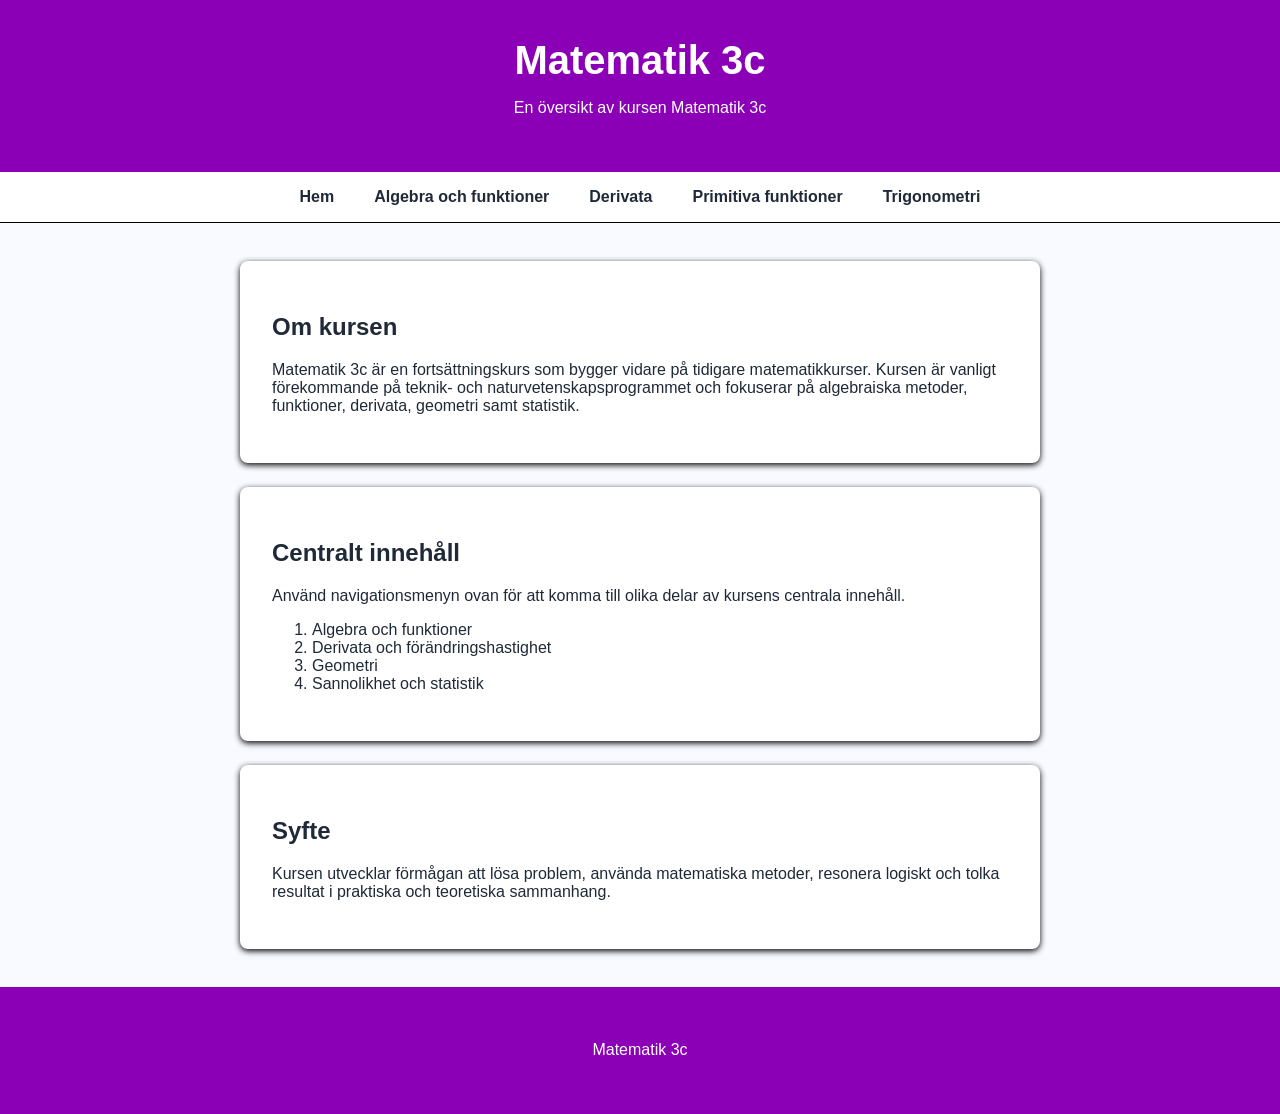
<file: index.html>
<!doctype html>
<html lang="sv">
  <head>
    <meta charset="UTF-8" />
    <meta name="viewport" content="width=device-width, initial-scale=1.0" />
    <title>Matematik 3c</title>
    <link rel="stylesheet" href="style.css" />
  </head>
  <body>
    <header>
      <h1>Matematik 3c</h1>
      <p>En översikt av kursen Matematik 3c</p>
    </header>

    <nav>
      <ul>
        <li><a href="index.html">Hem</a></li>
        <li><a href="algebra.html">Algebra och funktioner</a></li>
        <li><a href="derivata.html">Derivata</a></li>
        <li><a href="primitivafunktioner.html">Primitiva funktioner</a></li>
        <li><a href="trigonometri.html">Trigonometri</a></li>
      </ul>
    </nav>

    <main>
      <section>
        <h2>Om kursen</h2>
        <p>
          Matematik 3c är en fortsättningskurs som bygger vidare på tidigare
          matematikkurser. Kursen är vanligt förekommande på teknik- och
          naturvetenskapsprogrammet och fokuserar på algebraiska metoder,
          funktioner, derivata, geometri samt statistik.
        </p>
      </section>

      <section>
        <h2>Centralt innehåll</h2>
        <p>
          Använd navigationsmenyn ovan för att komma till olika delar av kursens
          centrala innehåll.
        </p>
        <ol>
          <li>Algebra och funktioner</li>
          <li>Derivata och förändringshastighet</li>
          <li>Geometri</li>
          <li>Sannolikhet och statistik</li>
        </ol>
      </section>

      <section>
        <h2>Syfte</h2>
        <p>
          Kursen utvecklar förmågan att lösa problem, använda matematiska
          metoder, resonera logiskt och tolka resultat i praktiska och
          teoretiska sammanhang.
        </p>
      </section>
    </main>

    <footer>
      <p>Matematik 3c</p>
    </footer>
  </body>
</html>
</file>
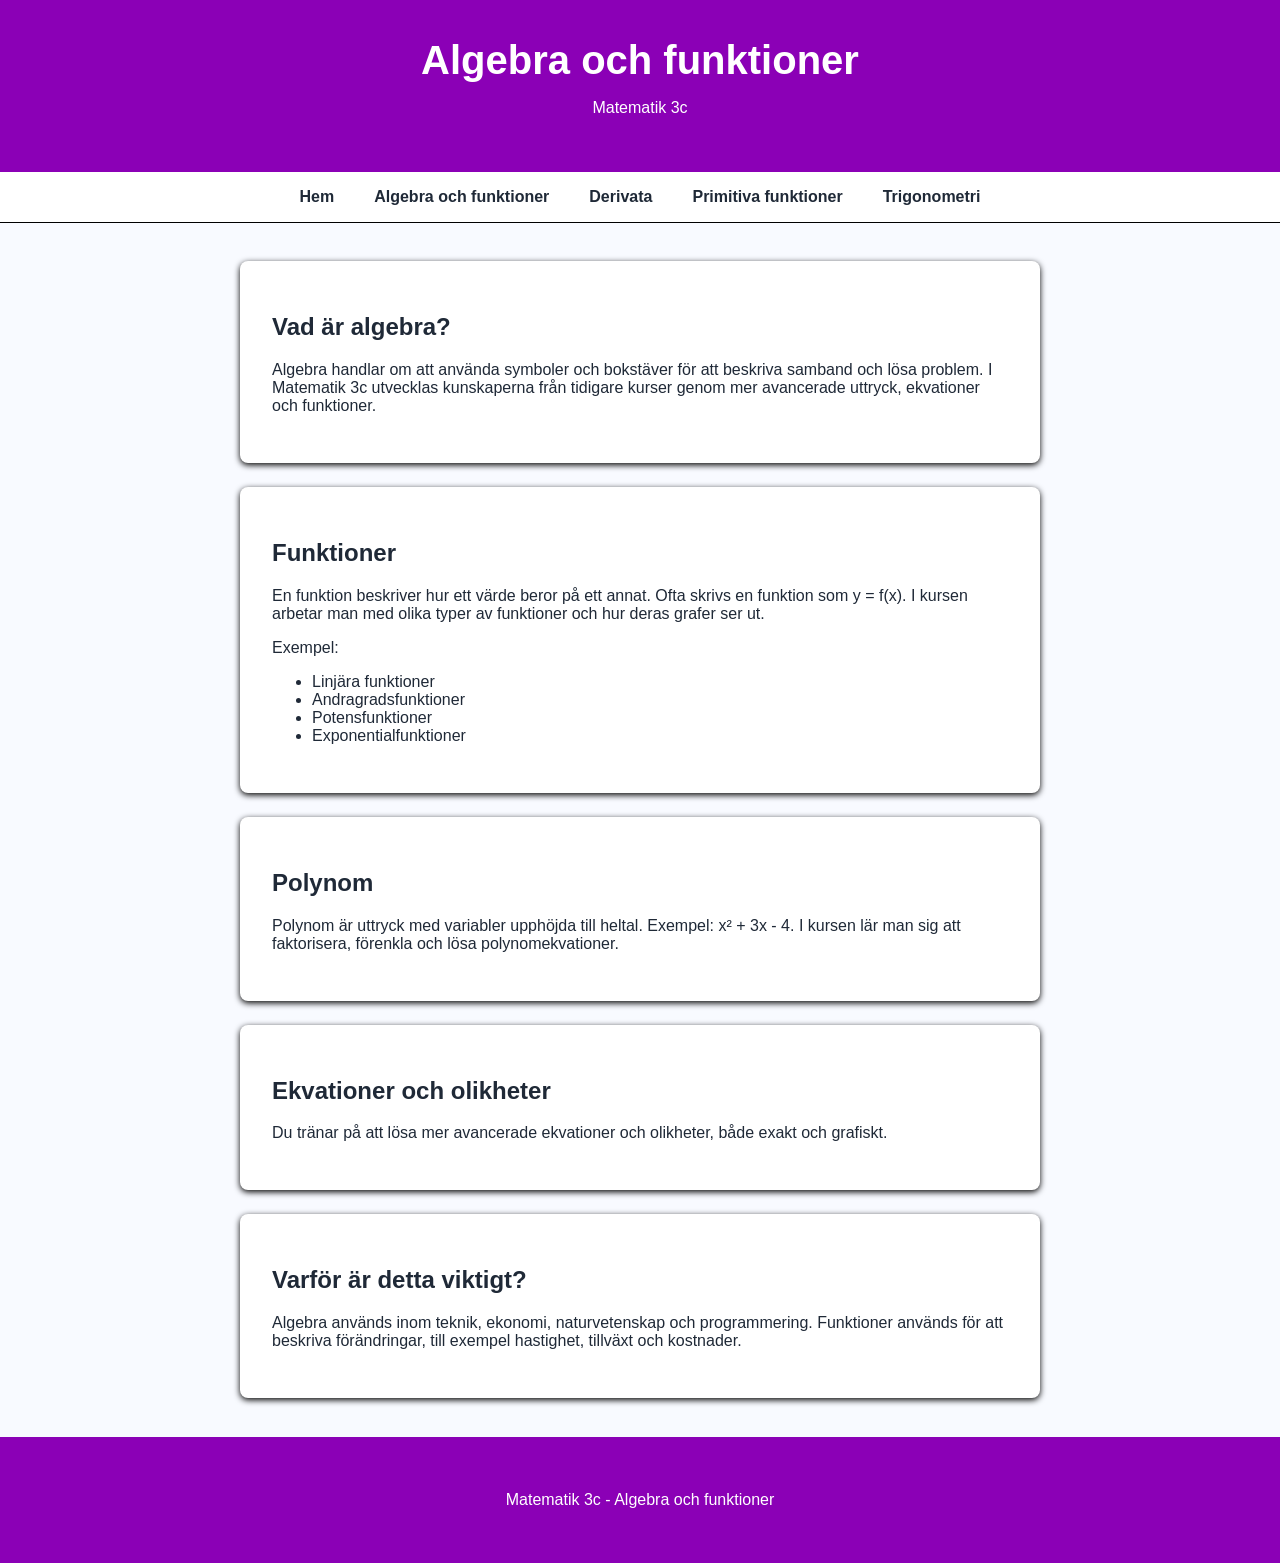
<file: algebra.html>
<!doctype html>
<html lang="sv">
  <head>
    <meta charset="UTF-8" />
    <meta name="viewport" content="width=device-width, initial-scale=1.0" />
    <title>Algebra och funktioner</title>
    <link rel="stylesheet" href="style.css" />
  </head>
  <body>
    <header>
      <h1>Algebra och funktioner</h1>
      <p>Matematik 3c</p>
    </header>

    <nav>
      <ul>
        <li><a href="index.html">Hem</a></li>
        <li><a href="algebra.html">Algebra och funktioner</a></li>
        <li><a href="derivata.html">Derivata</a></li>
        <li><a href="primitivafunktioner.html">Primitiva funktioner</a></li>
        <li><a href="trigonometri.html">Trigonometri</a></li>
      </ul>
    </nav>

    <main>
      <section>
        <h2>Vad är algebra?</h2>
        <p>
          Algebra handlar om att använda symboler och bokstäver för att beskriva
          samband och lösa problem. I Matematik 3c utvecklas kunskaperna från
          tidigare kurser genom mer avancerade uttryck, ekvationer och
          funktioner.
        </p>
      </section>

      <section>
        <h2>Funktioner</h2>
        <p>
          En funktion beskriver hur ett värde beror på ett annat. Ofta skrivs en
          funktion som y = f(x). I kursen arbetar man med olika typer av
          funktioner och hur deras grafer ser ut.
        </p>
        <p>Exempel:</p>
        <ul>
          <li>Linjära funktioner</li>
          <li>Andragradsfunktioner</li>
          <li>Potensfunktioner</li>
          <li>Exponentialfunktioner</li>
        </ul>
      </section>

      <section>
        <h2>Polynom</h2>
        <p>
          Polynom är uttryck med variabler upphöjda till heltal. Exempel: x² +
          3x - 4. I kursen lär man sig att faktorisera, förenkla och lösa
          polynomekvationer.
        </p>
      </section>

      <section>
        <h2>Ekvationer och olikheter</h2>
        <p>
          Du tränar på att lösa mer avancerade ekvationer och olikheter, både
          exakt och grafiskt.
        </p>
      </section>

      <section>
        <h2>Varför är detta viktigt?</h2>
        <p>
          Algebra används inom teknik, ekonomi, naturvetenskap och
          programmering. Funktioner används för att beskriva förändringar, till
          exempel hastighet, tillväxt och kostnader.
        </p>
      </section>
    </main>

    <footer>
      <p>Matematik 3c - Algebra och funktioner</p>
    </footer>
  </body>
</html>
</file>
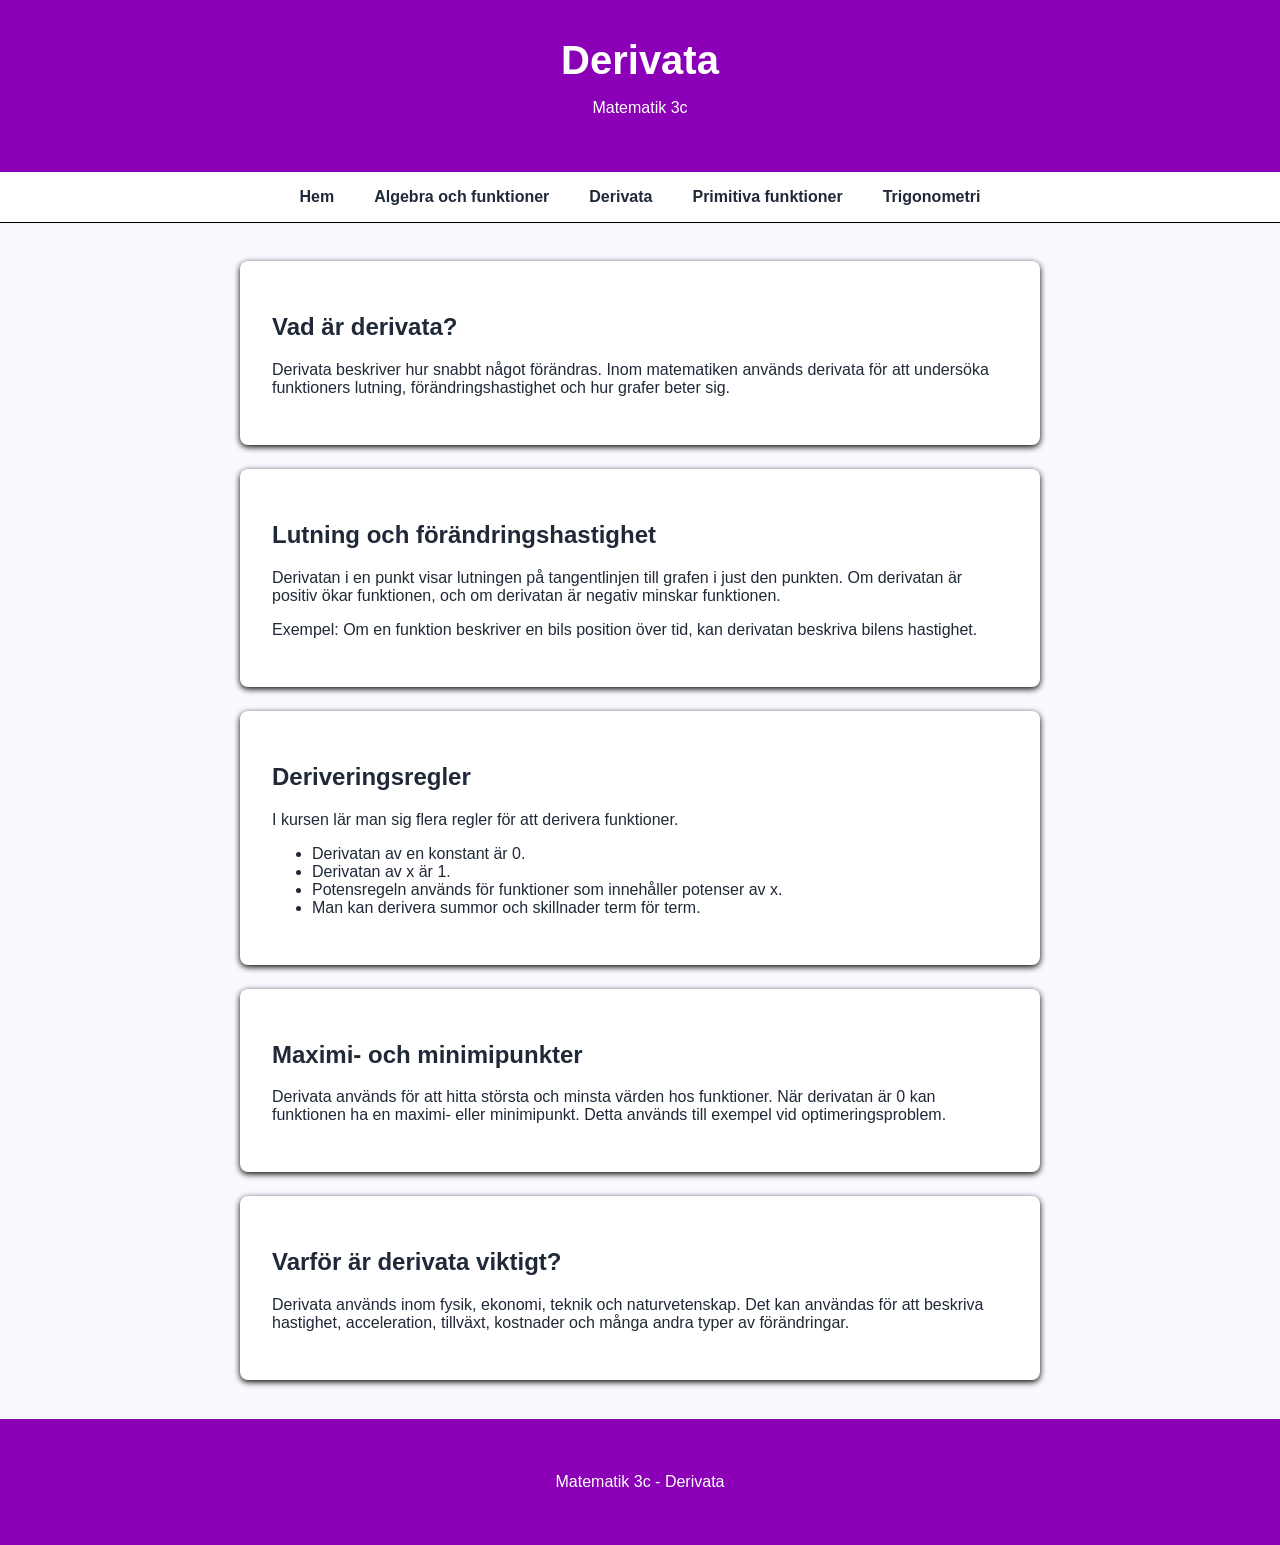
<file: derivata.html>
<!doctype html>
<html lang="sv">
  <head>
    <meta charset="UTF-8" />
    <meta name="viewport" content="width=device-width, initial-scale=1.0" />
    <title>Derivata</title>
    <link rel="stylesheet" href="style.css" />
  </head>
  <body>
    <header>
      <h1>Derivata</h1>
      <p>Matematik 3c</p>
    </header>

    <nav>
      <ul>
        <li><a href="index.html">Hem</a></li>
        <li><a href="algebra.html">Algebra och funktioner</a></li>
        <li><a href="derivata.html">Derivata</a></li>
        <li><a href="primitivafunktioner.html">Primitiva funktioner</a></li>
        <li><a href="trigonometri.html">Trigonometri</a></li>
      </ul>
    </nav>

    <main>
      <section>
        <h2>Vad är derivata?</h2>
        <p>
          Derivata beskriver hur snabbt något förändras. Inom matematiken
          används derivata för att undersöka funktioners lutning,
          förändringshastighet och hur grafer beter sig.
        </p>
      </section>

      <section>
        <h2>Lutning och förändringshastighet</h2>
        <p>
          Derivatan i en punkt visar lutningen på tangentlinjen till grafen i
          just den punkten. Om derivatan är positiv ökar funktionen, och om
          derivatan är negativ minskar funktionen.
        </p>
        <p>
          Exempel: Om en funktion beskriver en bils position över tid, kan
          derivatan beskriva bilens hastighet.
        </p>
      </section>

      <section>
        <h2>Deriveringsregler</h2>
        <p>I kursen lär man sig flera regler för att derivera funktioner.</p>
        <ul>
          <li>Derivatan av en konstant är 0.</li>
          <li>Derivatan av x är 1.</li>
          <li>
            Potensregeln används för funktioner som innehåller potenser av x.
          </li>
          <li>Man kan derivera summor och skillnader term för term.</li>
        </ul>
      </section>

      <section>
        <h2>Maximi- och minimipunkter</h2>
        <p>
          Derivata används för att hitta största och minsta värden hos
          funktioner. När derivatan är 0 kan funktionen ha en maximi- eller
          minimipunkt. Detta används till exempel vid optimeringsproblem.
        </p>
      </section>

      <section>
        <h2>Varför är derivata viktigt?</h2>
        <p>
          Derivata används inom fysik, ekonomi, teknik och naturvetenskap. Det
          kan användas för att beskriva hastighet, acceleration, tillväxt,
          kostnader och många andra typer av förändringar.
        </p>
      </section>
    </main>

    <footer>
      <p>Matematik 3c - Derivata</p>
    </footer>
  </body>
</html>
</file>
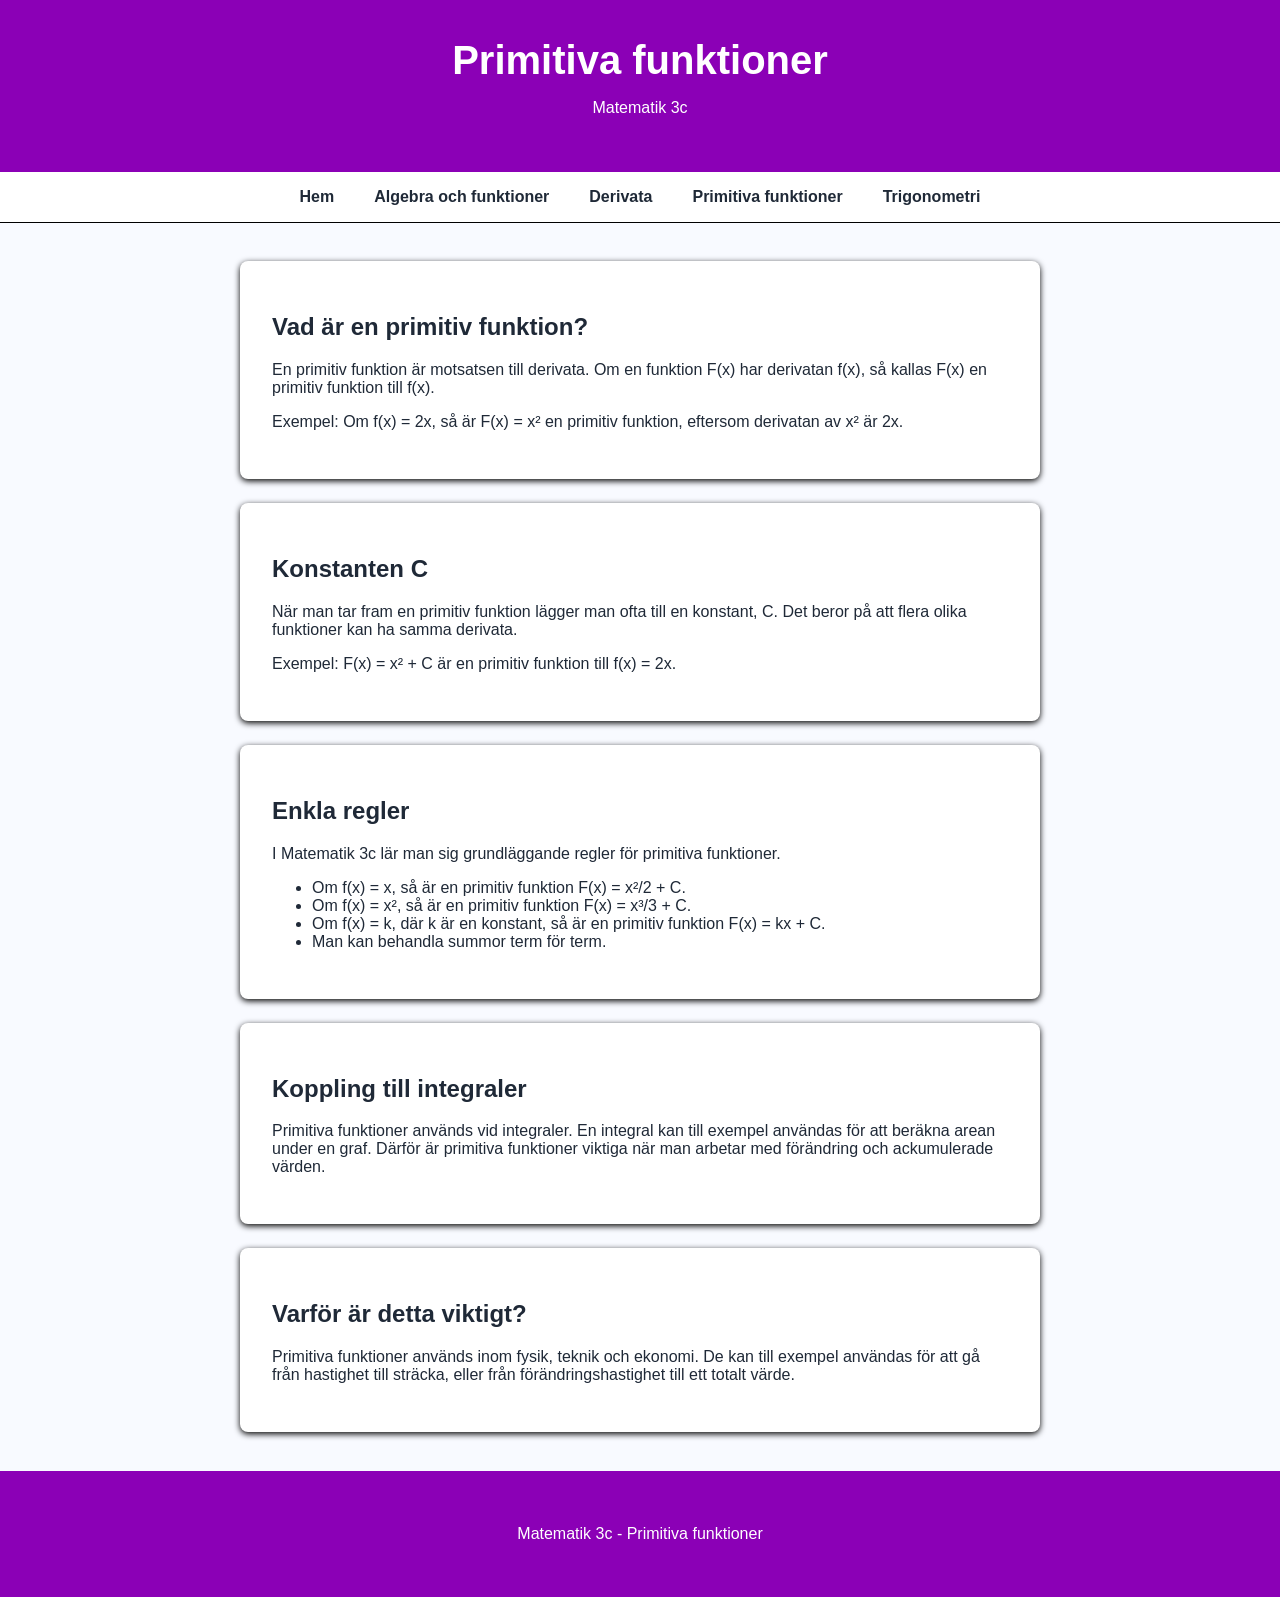
<file: primitivafunktioner.html>
<!doctype html>
<html lang="sv">
  <head>
    <meta charset="UTF-8" />
    <meta name="viewport" content="width=device-width, initial-scale=1.0" />
    <title>Primitiva funktioner</title>
    <link rel="stylesheet" href="style.css" />
  </head>
  <body>
    <header>
      <h1>Primitiva funktioner</h1>
      <p>Matematik 3c</p>
    </header>

    <nav>
      <ul>
        <li><a href="index.html">Hem</a></li>
        <li><a href="algebra.html">Algebra och funktioner</a></li>
        <li><a href="derivata.html">Derivata</a></li>
        <li><a href="primitivafunktioner.html">Primitiva funktioner</a></li>
        <li><a href="trigonometri.html">Trigonometri</a></li>
      </ul>
    </nav>

    <main>
      <section>
        <h2>Vad är en primitiv funktion?</h2>
        <p>
          En primitiv funktion är motsatsen till derivata. Om en funktion F(x)
          har derivatan f(x), så kallas F(x) en primitiv funktion till f(x).
        </p>
        <p>
          Exempel: Om f(x) = 2x, så är F(x) = x² en primitiv funktion, eftersom
          derivatan av x² är 2x.
        </p>
      </section>

      <section>
        <h2>Konstanten C</h2>
        <p>
          När man tar fram en primitiv funktion lägger man ofta till en
          konstant, C. Det beror på att flera olika funktioner kan ha samma
          derivata.
        </p>
        <p>Exempel: F(x) = x² + C är en primitiv funktion till f(x) = 2x.</p>
      </section>

      <section>
        <h2>Enkla regler</h2>
        <p>
          I Matematik 3c lär man sig grundläggande regler för primitiva
          funktioner.
        </p>
        <ul>
          <li>Om f(x) = x, så är en primitiv funktion F(x) = x²/2 + C.</li>
          <li>Om f(x) = x², så är en primitiv funktion F(x) = x³/3 + C.</li>
          <li>
            Om f(x) = k, där k är en konstant, så är en primitiv funktion F(x) =
            kx + C.
          </li>
          <li>Man kan behandla summor term för term.</li>
        </ul>
      </section>

      <section>
        <h2>Koppling till integraler</h2>
        <p>
          Primitiva funktioner används vid integraler. En integral kan till
          exempel användas för att beräkna arean under en graf. Därför är
          primitiva funktioner viktiga när man arbetar med förändring och
          ackumulerade värden.
        </p>
      </section>

      <section>
        <h2>Varför är detta viktigt?</h2>
        <p>
          Primitiva funktioner används inom fysik, teknik och ekonomi. De kan
          till exempel användas för att gå från hastighet till sträcka, eller
          från förändringshastighet till ett totalt värde.
        </p>
      </section>
    </main>

    <footer>
      <p>Matematik 3c - Primitiva funktioner</p>
    </footer>
  </body>
</html>
</file>
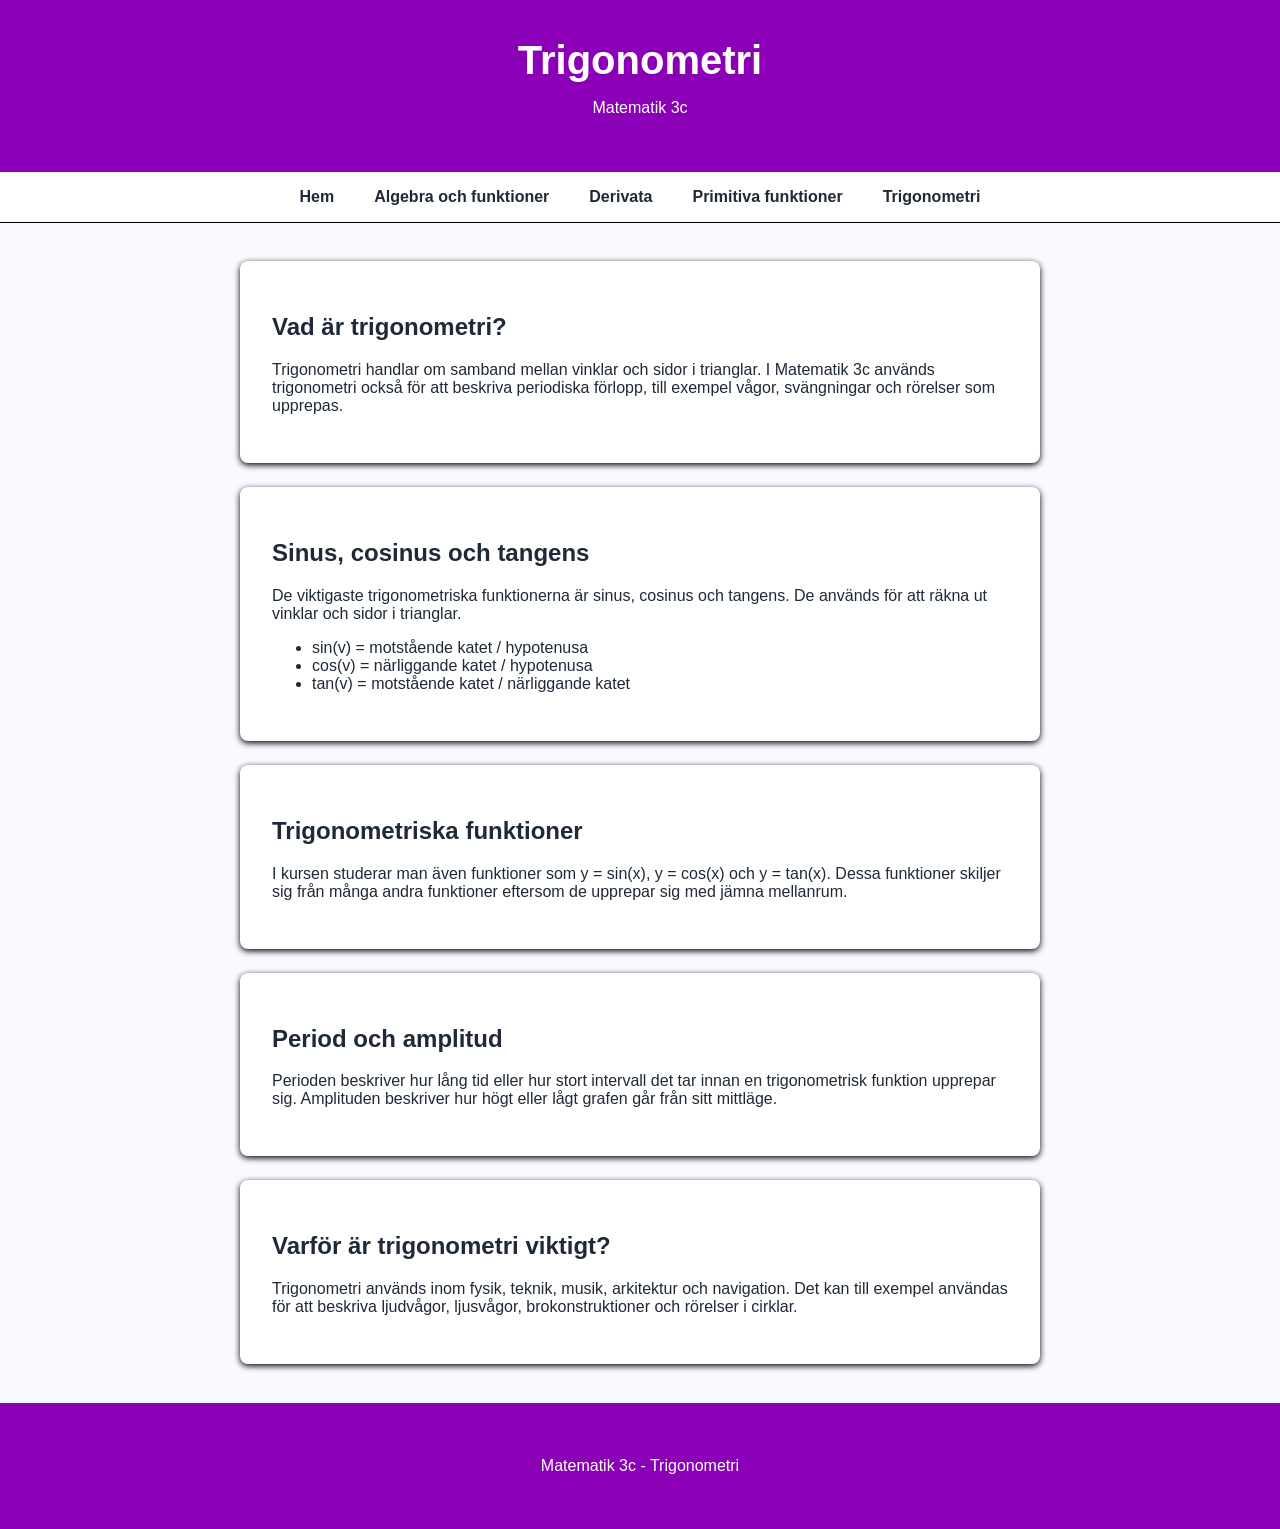
<file: trigonometri.html>
<!doctype html>
<html lang="sv">
  <head>
    <meta charset="UTF-8" />
    <meta name="viewport" content="width=device-width, initial-scale=1.0" />
    <title>Trigonometri</title>
    <link rel="stylesheet" href="style.css" />
  </head>
  <body>
    <header>
      <h1>Trigonometri</h1>
      <p>Matematik 3c</p>
    </header>

    <nav>
      <ul>
        <li><a href="index.html">Hem</a></li>
        <li><a href="algebra.html">Algebra och funktioner</a></li>
        <li><a href="derivata.html">Derivata</a></li>
        <li><a href="primitivafunktioner.html">Primitiva funktioner</a></li>
        <li><a href="trigonometri.html">Trigonometri</a></li>
      </ul>
    </nav>

    <main>
      <section>
        <h2>Vad är trigonometri?</h2>
        <p>
          Trigonometri handlar om samband mellan vinklar och sidor i trianglar.
          I Matematik 3c används trigonometri också för att beskriva periodiska
          förlopp, till exempel vågor, svängningar och rörelser som upprepas.
        </p>
      </section>

      <section>
        <h2>Sinus, cosinus och tangens</h2>
        <p>
          De viktigaste trigonometriska funktionerna är sinus, cosinus och
          tangens. De används för att räkna ut vinklar och sidor i trianglar.
        </p>
        <ul>
          <li>sin(v) = motstående katet / hypotenusa</li>
          <li>cos(v) = närliggande katet / hypotenusa</li>
          <li>tan(v) = motstående katet / närliggande katet</li>
        </ul>
      </section>

      <section>
        <h2>Trigonometriska funktioner</h2>
        <p>
          I kursen studerar man även funktioner som y = sin(x), y = cos(x) och y
          = tan(x). Dessa funktioner skiljer sig från många andra funktioner
          eftersom de upprepar sig med jämna mellanrum.
        </p>
      </section>

      <section>
        <h2>Period och amplitud</h2>
        <p>
          Perioden beskriver hur lång tid eller hur stort intervall det tar
          innan en trigonometrisk funktion upprepar sig. Amplituden beskriver
          hur högt eller lågt grafen går från sitt mittläge.
        </p>
      </section>

      <section>
        <h2>Varför är trigonometri viktigt?</h2>
        <p>
          Trigonometri används inom fysik, teknik, musik, arkitektur och
          navigation. Det kan till exempel användas för att beskriva ljudvågor,
          ljusvågor, brokonstruktioner och rörelser i cirklar.
        </p>
      </section>
    </main>

    <footer>
      <p>Matematik 3c - Trigonometri</p>
    </footer>
  </body>
</html>
</file>
<file: style.css>
body {
  margin: 0;
  font-family: Arial, Helvetica, sans-serif;
  background-color: #f8faff;
  color: #1f2937;
}

header {
  background-color: #8b00b6;
  color: white;
  padding: 3%;
  text-align: center;
}

h1 {
  margin: 0;
  font-size: clamp(1.5rem, 4vw, 2.5rem);
}

nav {
  background-color: white;
  border-bottom: 1px solid #000000;
}

nav ul {
  list-style: none;
  margin: 0;
  padding: 0;
  display: flex;
  justify-content: center;
  flex-wrap: wrap;
}

nav a {
  display: block;
  padding: 1rem 1.25rem;
  text-decoration: none;
  color: #1f2937;
  font-weight: bold;
  font-size: clamp(0.9rem, 2vw, 1rem);
}

nav a:hover {
  background-color: #e0e7ff;
  color: #2563eb;
}

main {
  width: 90%;
  max-width: 50rem;
  margin: 3% auto;
}

section {
  background-color: white;
  padding: 4%;
  margin-bottom: 3%;
  border-radius: 0.5rem;
  box-shadow: 0 2px 6px black;
}

footer {
  text-align: center;
  padding: 3%;
  background-color: #8b00b6;
  color: white;
  margin-top: 3%;
  font-size: clamp(0.9rem, 2vw, 1rem);
}
</file>
